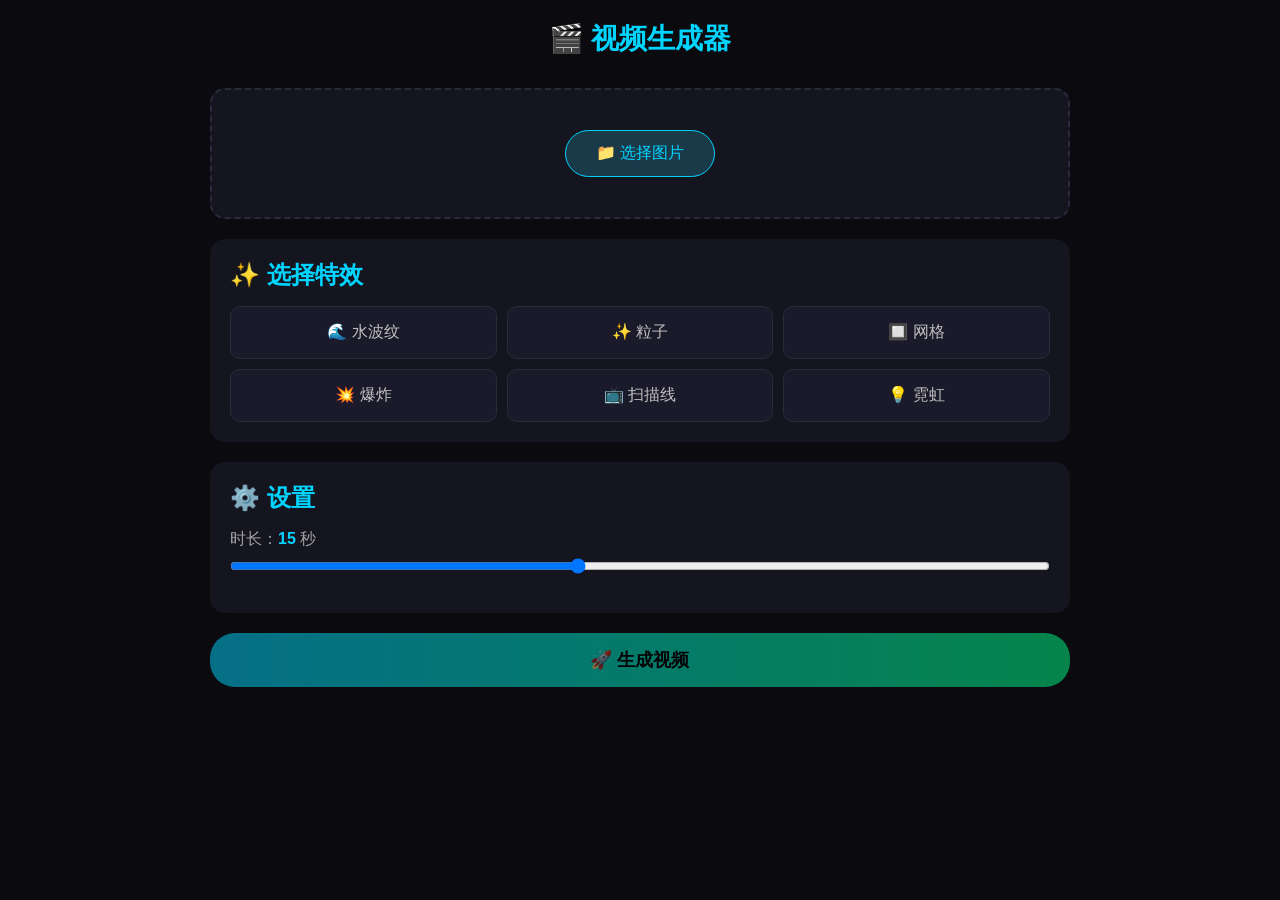
<file: index.html>
<!DOCTYPE html>
<html lang="zh-CN">
<head>
    <meta charset="UTF-8">
    <meta name="viewport" content="width=device-width, initial-scale=1.0">
    <title>视频生成器</title>
    <style>
        * { margin: 0; padding: 0; box-sizing: border-box; }
        body { background: #0a0a0f; min-height: 100vh; font-family: Arial, sans-serif; color: #c0c0c0; }
        .container { max-width: 900px; margin: 0 auto; padding: 20px; }
        h1 { text-align: center; margin-bottom: 30px; color: #00d4ff; font-size: 28px; }
        
        .upload-box {
            background: #151520;
            border: 2px dashed #2a2a3a;
            border-radius: 15px;
            padding: 40px;
            text-align: center;
            margin-bottom: 20px;
        }
        .upload-box:hover { border-color: #00d4ff; }
        .upload-btn {
            display: inline-block;
            padding: 12px 30px;
            background: #1a3a4a;
            border: 1px solid #00d4ff;
            border-radius: 25px;
            color: #00d4ff;
            font-size: 16px;
            cursor: pointer;
        }
        #fileInput { display: none; }
        #previewImg { max-width: 100%; max-height: 300px; border-radius: 10px; margin-top: 20px; display: none; }
        
        .effects-box { background: #151520; border-radius: 15px; padding: 20px; margin-bottom: 20px; }
        .effects-box h2 { color: #00d4ff; margin-bottom: 15px; }
        .effects-grid { display: grid; grid-template-columns: repeat(3, 1fr); gap: 10px; }
        .effect-item { background: #1a1a2a; border: 1px solid #2a2a3a; border-radius: 10px; padding: 15px; text-align: center; cursor: pointer; transition: all 0.3s; }
        .effect-item:hover { border-color: #00d4ff; transform: scale(1.05); }
        .effect-item.selected { border-color: #00d4ff; background: #1a3a4a; box-shadow: 0 0 15px rgba(0, 212, 255, 0.3); }
        
        .settings-box { background: #151520; border-radius: 15px; padding: 20px; margin-bottom: 20px; }
        .settings-box h2 { color: #00d4ff; margin-bottom: 15px; }
        .setting-item { margin-bottom: 15px; }
        .setting-item label { display: block; margin-bottom: 8px; color: #a0a0a0; }
        .setting-item input[type="range"] { width: 100%; }
        .setting-item .value { color: #00d4ff; font-weight: bold; }
        
        .generate-btn { width: 100%; padding: 15px; background: linear-gradient(90deg, #00d4ff, #00ff88); border: none; border-radius: 25px; font-size: 18px; font-weight: bold; color: #000; cursor: pointer; margin-bottom: 20px; }
        .generate-btn:disabled { opacity: 0.5; cursor: not-allowed; }
        
        .preview-box { background: #151520; border-radius: 15px; padding: 20px; margin-bottom: 20px; display: none; }
        .preview-box h2 { color: #00d4ff; margin-bottom: 15px; text-align: center; }
        canvas { width: 100%; height: auto; background: #000; border-radius: 10px; display: block; margin: 0 auto 15px; max-height: 500px; }
        
        .progress-bar { width: 100%; height: 10px; background: #2a2a3a; border-radius: 5px; overflow: hidden; margin-bottom: 10px; }
        .progress-fill { height: 100%; background: linear-gradient(90deg, #00d4ff, #00ff88); width: 0%; transition: width 0.3s; }
        .status { text-align: center; color: #00d4ff; font-size: 14px; }
        
        .download-btn {
            display: none;
            width: 100%;
            padding: 15px;
            background: linear-gradient(90deg, #00ff88, #00d4ff);
            border: none;
            border-radius: 25px;
            font-size: 18px;
            font-weight: bold;
            color: #000;
            cursor: pointer;
            margin-top: 15px;
        }
        .download-btn:hover { transform: scale(1.02); }
    </style>
</head>
<body>
    <div class="container">
        <h1>🎬 视频生成器</h1>
        
        <div class="upload-box">
            <input type="file" id="fileInput" accept="image/*">
            <label for="fileInput" class="upload-btn">📁 选择图片</label>
            <img id="previewImg" alt="预览">
        </div>
        
        <div class="effects-box">
            <h2>✨ 选择特效</h2>
            <div class="effects-grid">
                <div class="effect-item" data-effect="ripple">🌊 水波纹</div>
                <div class="effect-item" data-effect="particle">✨ 粒子</div>
                <div class="effect-item" data-effect="grid">🔲 网格</div>
                <div class="effect-item" data-effect="explosion">💥 爆炸</div>
                <div class="effect-item" data-effect="scanline">📺 扫描线</div>
                <div class="effect-item" data-effect="neon">💡 霓虹</div>
            </div>
        </div>
        
        <div class="settings-box">
            <h2>⚙️ 设置</h2>
            <div class="setting-item">
                <label>时长：<span class="value" id="durationValue">15</span> 秒</label>
                <input type="range" id="duration" min="4" max="30" value="15">
            </div>
        </div>
        
        <button class="generate-btn" id="genBtn" disabled>🚀 生成视频</button>
        
        <div class="preview-box" id="previewBox">
            <h2>👁️ 预览</h2>
            <canvas id="previewCanvas"></canvas>
            <div class="progress-bar"><div class="progress-fill" id="progressFill"></div></div>
            <div class="status" id="status">准备就绪</div>
            <button class="download-btn" id="downloadBtn">💾 下载视频</button>
        </div>
    </div>
    
    <script>
        let selectedImage = null;
        let selectedEffects = [];
        let videoBlob = null;
        
        const fileInput = document.getElementById('fileInput');
        const previewImg = document.getElementById('previewImg');
        const genBtn = document.getElementById('genBtn');
        const durationInput = document.getElementById('duration');
        const durationValue = document.getElementById('durationValue');
        const downloadBtn = document.getElementById('downloadBtn');
        
        durationInput.addEventListener('input', function() {
            durationValue.textContent = this.value;
        });
        
        fileInput.addEventListener('change', function(e) {
            const file = e.target.files[0];
            if (file) {
                const reader = new FileReader();
                reader.onload = function(event) {
                    selectedImage = event.target.result;
                    previewImg.src = selectedImage;
                    previewImg.style.display = 'block';
                    genBtn.disabled = false;
                };
                reader.readAsDataURL(file);
            }
        });
        
        document.querySelectorAll('.effect-item').forEach(item => {
            item.addEventListener('click', function() {
                this.classList.toggle('selected');
                const effect = this.dataset.effect;
                if (this.classList.contains('selected')) {
                    if (!selectedEffects.includes(effect)) selectedEffects.push(effect);
                } else {
                    selectedEffects = selectedEffects.filter(e => e !== effect);
                }
            });
        });
        
        genBtn.addEventListener('click', function() {
            if (!selectedImage || selectedEffects.length === 0) {
                alert('请选择图片和特效！');
                return;
            }
            
            document.getElementById('previewBox').style.display = 'block';
            genBtn.disabled = true;
            downloadBtn.style.display = 'none';
            
            const canvas = document.getElementById('previewCanvas');
            const ctx = canvas.getContext('2d');
            
            const stream = canvas.captureStream(30);
            const mediaRecorder = new MediaRecorder(stream, {
                mimeType: 'video/webm;codecs=vp9',
                videoBitsPerSecond: 8000000
            });
            
            const chunks = [];
            mediaRecorder.ondataavailable = function(e) {
                if (e.data.size > 0) chunks.push(e.data);
            };
            
            mediaRecorder.onstop = function() {
                videoBlob = new Blob(chunks, { type: 'video/webm' });
                downloadBtn.style.display = 'block';
                downloadBtn.onclick = function() {
                    const url = URL.createObjectURL(videoBlob);
                    const a = document.createElement('a');
                    a.href = url;
                    a.download = 'video_' + Date.now() + '.webm';
                    a.click();
                    URL.revokeObjectURL(url);
                };
            };
            
            mediaRecorder.start();
            
            const img = new Image();
            img.src = selectedImage;
            img.onload = function() {
                const imgRatio = img.width / img.height;
                const maxCanvasWidth = 1280;
                const maxCanvasHeight = 720;
                
                let canvasWidth, canvasHeight;
                if (imgRatio > maxCanvasWidth / maxCanvasHeight) {
                    canvasWidth = maxCanvasWidth;
                    canvasHeight = Math.min(maxCanvasHeight, maxCanvasWidth / imgRatio);
                } else {
                    canvasHeight = maxCanvasHeight;
                    canvasWidth = Math.min(maxCanvasWidth, maxCanvasHeight * imgRatio);
                }
                
                canvas.width = canvasWidth;
                canvas.height = canvasHeight;
                
                const duration = parseInt(durationInput.value);
                const fps = 30;
                const totalFrames = duration * fps;
                let frame = 0;
                
                // 预生成粒子数据
                const particles = [];
                for (let i = 0; i < 50; i++) {
                    particles.push({
                        x: Math.random() * canvasWidth,
                        y: Math.random() * canvasHeight,
                        size: 3 + Math.random() * 5,
                        speed: 1 + Math.random() * 2,
                        opacity: 0.3 + Math.random() * 0.7
                    });
                }
                
                // 预生成网格偏移
                const gridOffset = [];
                for (let i = 0; i < 30; i++) {
                    gridOffset.push(Math.random() * 100);
                }
                
                function render() {
                    if (frame >= totalFrames) {
                        mediaRecorder.stop();
                        genBtn.disabled = false;
                        document.getElementById('status').textContent = '✅ 生成完成！点击下载';
                        return;
                    }
                    
                    const time = frame / fps;
                    
                    // 背景渐变动画
                    const gradient = ctx.createLinearGradient(0, 0, canvasWidth, canvasHeight);
                    gradient.addColorStop(0, `hsl(${200 + Math.sin(time * 0.5) * 20}, 50%, ${5 + Math.sin(time * 0.3) * 3}%)`);
                    gradient.addColorStop(1, `hsl(${220 + Math.cos(time * 0.5) * 20}, 50%, ${8 + Math.cos(time * 0.3) * 3}%)`);
                    ctx.fillStyle = gradient;
                    ctx.fillRect(0, 0, canvasWidth, canvasHeight);
                    
                    // 绘制图片（带轻微缩放动画）
                    const baseScale = 0.85;
                    const zoom = baseScale + Math.sin(time * 0.8) * 0.02;
                    const scale = Math.max(canvasWidth / img.width, canvasHeight / img.height) * zoom;
                    const w = img.width * scale;
                    const h = img.height * scale;
                    ctx.drawImage(img, (canvasWidth - w) / 2, (canvasHeight - h) / 2, w, h);
                    
                    // 水波纹效果（更强）
                    if (selectedEffects.includes('ripple')) {
                        const numRipples = 6;
                        for (let i = 0; i < numRipples; i++) {
                            const rippleTime = (time * 0.8 + i * 0.4) % 3;
                            if (rippleTime < 3) {
                                const radius = rippleTime * 250;
                                const alpha = 0.6 * (1 - rippleTime / 3);
                                ctx.strokeStyle = `rgba(0, 212, 255, ${alpha})`;
                                ctx.lineWidth = 3;
                                ctx.beginPath();
                                ctx.arc(canvasWidth/2, canvasHeight/2, radius, 0, Math.PI * 2);
                                ctx.stroke();
                            }
                        }
                    }
                    
                    // 粒子效果（更大更明显）
                    if (selectedEffects.includes('particle')) {
                        particles.forEach((p, i) => {
                            const y = (p.y - time * p.speed * 50) % (canvasHeight + 50);
                            const x = p.x + Math.sin(time * 2 + i) * 20;
                            const pulse = 1 + Math.sin(time * 3 + i) * 0.3;
                            ctx.fillStyle = `rgba(0, 212, 255, ${p.opacity * pulse})`;
                            ctx.beginPath();
                            ctx.arc(x, y, p.size * pulse, 0, Math.PI * 2);
                            ctx.fill();
                        });
                    }
                    
                    // 网格背景（动态）
                    if (selectedEffects.includes('grid')) {
                        ctx.strokeStyle = 'rgba(0, 212, 255, 0.15)';
                        ctx.lineWidth = 1;
                        const gridSize = 50;
                        const offset = (time * 30) % gridSize;
                        for (let x = 0; x < canvasWidth; x += gridSize) {
                            ctx.beginPath(); ctx.moveTo(x, 0); ctx.lineTo(x, canvasHeight); ctx.stroke();
                        }
                        for (let y = offset; y < canvasHeight; y += gridSize) {
                            ctx.beginPath(); ctx.moveTo(0, y); ctx.lineTo(canvasWidth, y); ctx.stroke();
                        }
                    }
                    
                    // 爆炸效果
                    if (selectedEffects.includes('explosion') && frame % 60 === 0) {
                        const ex = Math.random() * canvasWidth;
                        const ey = Math.random() * canvasHeight;
                        const maxRadius = 150;
                        for (let r = 0; r < maxRadius; r += 5) {
                            const alpha = 0.8 * (1 - r / maxRadius);
                            ctx.fillStyle = `rgba(255, 100, 0, ${alpha})`;
                            ctx.beginPath();
                            ctx.arc(ex, ey, r, 0, Math.PI * 2);
                            ctx.fill();
                        }
                    }
                    
                    // 扫描线
                    if (selectedEffects.includes('scanline')) {
                        const scanY = (time * 200) % canvasHeight;
                        const gradient = ctx.createLinearGradient(0, scanY - 50, 0, scanY + 50);
                        gradient.addColorStop(0, 'rgba(0, 212, 255, 0)');
                        gradient.addColorStop(0.5, 'rgba(0, 212, 255, 0.3)');
                        gradient.addColorStop(1, 'rgba(0, 212, 255, 0)');
                        ctx.fillStyle = gradient;
                        ctx.fillRect(0, scanY - 50, canvasWidth, 100);
                    }
                    
                    // 霓虹灯
                    if (selectedEffects.includes('neon')) {
                        for (let i = 0; i < 8; i++) {
                            const y = (time * 100 + i * 100) % (canvasHeight + 200) - 100;
                            const gradient = ctx.createLinearGradient(0, y, canvasWidth, y);
                            gradient.addColorStop(0, 'rgba(0, 212, 255, 0)');
                            gradient.addColorStop(0.5, `rgba(0, 212, 255, ${0.4 + Math.sin(time + i) * 0.2})`);
                            gradient.addColorStop(1, 'rgba(0, 212, 255, 0)');
                            ctx.fillStyle = gradient;
                            ctx.fillRect(0, y, canvasWidth, 3);
                        }
                    }
                    
                    const progress = (frame / totalFrames) * 100;
                    document.getElementById('progressFill').style.width = progress + '%';
                    document.getElementById('status').textContent = `生成中... ${Math.round(progress)}%`;
                    
                    frame++;
                    setTimeout(render, 1000 / fps);
                }
                
                render();
            };
        });
    </script>
</body>
</html>
</file>
<file: style.css>
* { margin: 0; padding: 0; box-sizing: border-box; }
body { background: #0a0a0f; min-height: 100vh; font-family: Arial, sans-serif; color: #c0c0c0; }
.container { max-width: 900px; margin: 0 auto; padding: 20px; }
h1 { text-align: center; margin-bottom: 30px; color: #00d4ff; font-size: 28px; }

.upload-box {
    background: #151520;
    border: 2px dashed #2a2a3a;
    border-radius: 15px;
    padding: 40px;
    text-align: center;
    margin-bottom: 20px;
}
.upload-box:hover { border-color: #00d4ff; }
.upload-btn {
    display: inline-block;
    padding: 12px 30px;
    background: #1a3a4a;
    border: 1px solid #00d4ff;
    border-radius: 25px;
    color: #00d4ff;
    font-size: 16px;
    cursor: pointer;
}
#fileInput { display: none; }
#previewImg { max-width: 100%; max-height: 300px; border-radius: 10px; margin-top: 20px; display: none; }

.effects-box { background: #151520; border-radius: 15px; padding: 20px; margin-bottom: 20px; }
.effects-box h2 { color: #00d4ff; margin-bottom: 15px; }
.effects-grid { display: grid; grid-template-columns: repeat(3, 1fr); gap: 10px; }
.effect-item { background: #1a1a2a; border: 1px solid #2a2a3a; border-radius: 10px; padding: 15px; text-align: center; cursor: pointer; transition: all 0.3s; }
.effect-item:hover { border-color: #00d4ff; transform: scale(1.05); }
.effect-item.selected { border-color: #00d4ff; background: #1a3a4a; box-shadow: 0 0 15px rgba(0, 212, 255, 0.3); }

.settings-box { background: #151520; border-radius: 15px; padding: 20px; margin-bottom: 20px; }
.settings-box h2 { color: #00d4ff; margin-bottom: 15px; }
.setting-item { margin-bottom: 15px; }
.setting-item label { display: block; margin-bottom: 8px; color: #a0a0a0; }
.setting-item input[type="range"] { width: 100%; }
.setting-item .value { color: #00d4ff; font-weight: bold; }

.generate-btn { width: 100%; padding: 15px; background: linear-gradient(90deg, #00d4ff, #00ff88); border: none; border-radius: 25px; font-size: 18px; font-weight: bold; color: #000; cursor: pointer; margin-bottom: 20px; }
.generate-btn:disabled { opacity: 0.5; cursor: not-allowed; }

.preview-box { background: #151520; border-radius: 15px; padding: 20px; margin-bottom: 20px; display: none; }
.preview-box h2 { color: #00d4ff; margin-bottom: 15px; text-align: center; }
canvas { width: 100%; height: auto; background: #000; border-radius: 10px; display: block; margin: 0 auto 15px; max-height: 500px; }

.progress-bar { width: 100%; height: 10px; background: #2a2a3a; border-radius: 5px; overflow: hidden; margin-bottom: 10px; }
.progress-fill { height: 100%; background: linear-gradient(90deg, #00d4ff, #00ff88); width: 0%; transition: width 0.3s; }
.status { text-align: center; color: #00d4ff; font-size: 14px; }

.download-btn {
    display: none;
    width: 100%;
    padding: 15px;
    background: linear-gradient(90deg, #00ff88, #00d4ff);
    border: none;
    border-radius: 25px;
    font-size: 18px;
    font-weight: bold;
    color: #000;
    cursor: pointer;
    margin-top: 15px;
}
.download-btn:hover { transform: scale(1.02); }
</file>
